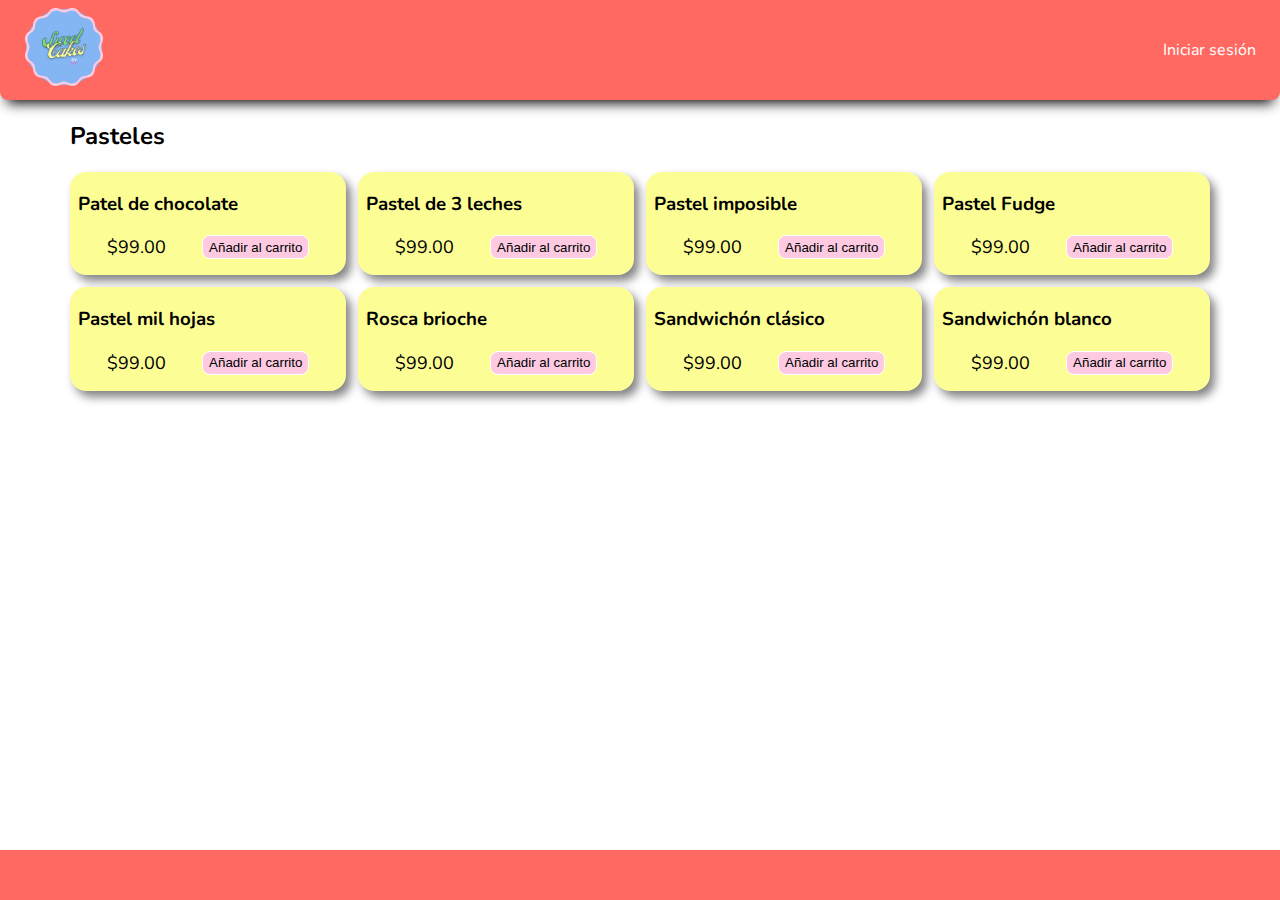
<file: Modulo 02/index.html>
<!DOCTYPE html>
<html lang="en">

<head>
    <!-- Global site tag (gtag.js) - Google Analytics -->
    <script async src="https://www.googletagmanager.com/gtag/js?id=G-5F285EJHCZ"></script>
    <script>
        window.dataLayer = window.dataLayer || [];
        function gtag(){dataLayer.push(arguments);}
        gtag('js', new Date());

        gtag('config', 'G-5F285EJHCZ');
    </script>

    <meta charset="UTF-8">
    <meta http-equiv="X-UA-Compatible" content="IE=edge">
    <meta name="viewport" content="width=device-width, initial-scale=1.0">
    <link rel="icon" type="image/x-icon" href="./img/sweet-cakes-logo.ico">
    <title>Sweet Cakes</title>
    <meta name="author" content="Guillermo Aragón">
    <meta property="og:image" content="https://aragui.github.io/LaunchX-Mission-FrontEnd/sweet-cakes/img/sweet cakes logo.png" />
	<meta property="og:image:width" content="128" />
	<meta property="og:image:height" content="128" />

    <meta name="description" content="Los más deliciosos pasteles de la ciudad">

    <link rel="stylesheet" href="./css/main.css">
</head>

<body>
    <nav class="header">
        <a href="./"><img src="./img/sweet-cakes-logo.svg" class="header__icon" alt="Sweet Cakes logo"></a>
        <a href="#" class="header__login">Iniciar sesión</a>
    </nav>
    <main class="container">
        <h2 class="section-title">Pasteles</h2>
        <div class="grid">
            <div class="cake-card">
                <h3 class="cake-name">Patel de chocolate</h3>
                <div class="row">
                    <span class="cake-price">$99.00</span>
                    <button class="btn buy-cake">Añadir al carrito</button>
                </div>
            </div>
            <div class="cake-card">
                <h3 class="cake-name">Pastel de 3 leches</h3>
                <div class="row">
                    <span class="cake-price">$99.00</span>
                    <button class="btn buy-cake">Añadir al carrito</button>
                </div>
            </div>
            <div class="cake-card">
                <h3 class="cake-name">Pastel imposible</h3>
                <div class="row">
                    <span class="cake-price">$99.00</span>
                    <button class="btn buy-cake">Añadir al carrito</button>
                </div>
            </div>
            <div class="cake-card">
                <h3 class="cake-name">Pastel Fudge</h3>
                <div class="row">
                    <span class="cake-price">$99.00</span>
                    <button class="btn buy-cake">Añadir al carrito</button>
                </div>
            </div>
            <div class="cake-card">
                <h3 class="cake-name">Pastel mil hojas</h3>
                <div class="row">
                    <span class="cake-price">$99.00</span>
                    <button class="btn buy-cake">Añadir al carrito</button>
                </div>
            </div>
            <div class="cake-card">
                <h3 class="cake-name">Rosca brioche</h3>
                <div class="row">
                    <span class="cake-price">$99.00</span>
                    <button class="btn buy-cake">Añadir al carrito</button>
                </div>
            </div>
            <div class="cake-card">
                <h3 class="cake-name">Sandwichón clásico</h3>
                <div class="row">
                    <span class="cake-price">$99.00</span>
                    <button class="btn buy-cake">Añadir al carrito</button>
                </div>
            </div>
            <div class="cake-card">
                <h3 class="cake-name">Sandwichón blanco</h3>
                <div class="row">
                    <span class="cake-price">$99.00</span>
                    <button class="btn buy-cake">Añadir al carrito</button>
                </div>
            </div>
        </div>
    </main>
    <footer></footer>
</body>

</html>
</file>
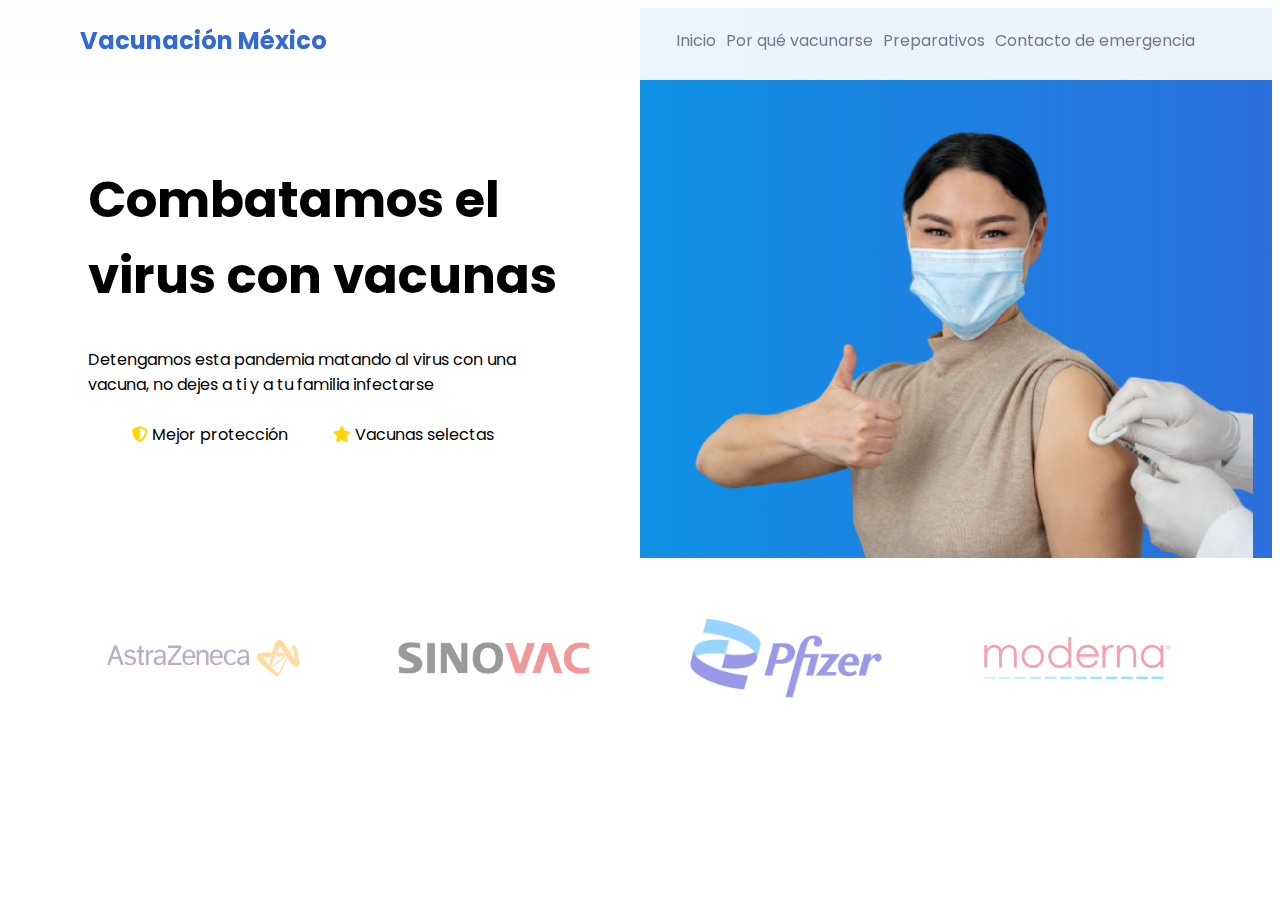
<file: Modulo 03/index.html>
<!DOCTYPE html>
<html lang="en">

<head>
    <meta charset="UTF-8">
    <meta http-equiv="X-UA-Compatible" content="IE=edge">
    <meta name="viewport" content="width=device-width, initial-scale=1.0">
    <title>Vacunación México</title>

    <link rel="stylesheet" href="./css/main.css">

    <link rel="stylesheet" href="https://necolas.github.io/normalize.css/latest/normalize.css">

    <link rel="stylesheet" href="https://use.fontawesome.com/releases/v5.15.4/css/all.css">
</head>

<body>
    <header class="head">
        <h2 class="page-title">Vacunación México</h2>

        <nav class="navigation">
            <a href="#index" class="link">Inicio</a>
            <a href="#why" class="link">Por qué vacunarse</a>
            <a href="#preparation" class="link">Preparativos</a>
            <a href="#contact" class="link">Contacto de emergencia</a>
        </nav>
    </header>
    <div id="index">
        <div class="index-left">
            <h1 class="section-title">Combatamos el virus con vacunas</h1>

            <p class="section-paragrah">Detengamos esta pandemia matando al virus con una vacuna, no dejes a ti y a tu
                familia infectarse</p>
            <div class="section-checks">
                <span><i class="fa fa-shield-alt"></i> Mejor protección</span>
                <span><i class="fa fa-star"></i> Vacunas selectas</span>
            </div>
        </div>
        <div class="index-right blue-gradient">
            <img src="./images/vaccinebg.png" alt="Vaccinated woman" class="index-photo">
        </div>
    </div>
    <div class="brands">
        <img src="./images/astrazeneca-logo-big.png" alt="Astrazeneca logo" class="brand">
        <img src="./images/Sinovac_logo.svg.png" alt="Sinovac logo" class="brand">
        <img src="./images/Pfizer-logo-2.png" alt="Pfizer logo" class="brand">
        <img src="./images/Moderna_logo.svg.png" alt="Moderna logo" class="brand">
    </div>
</body>

</html>
</file>
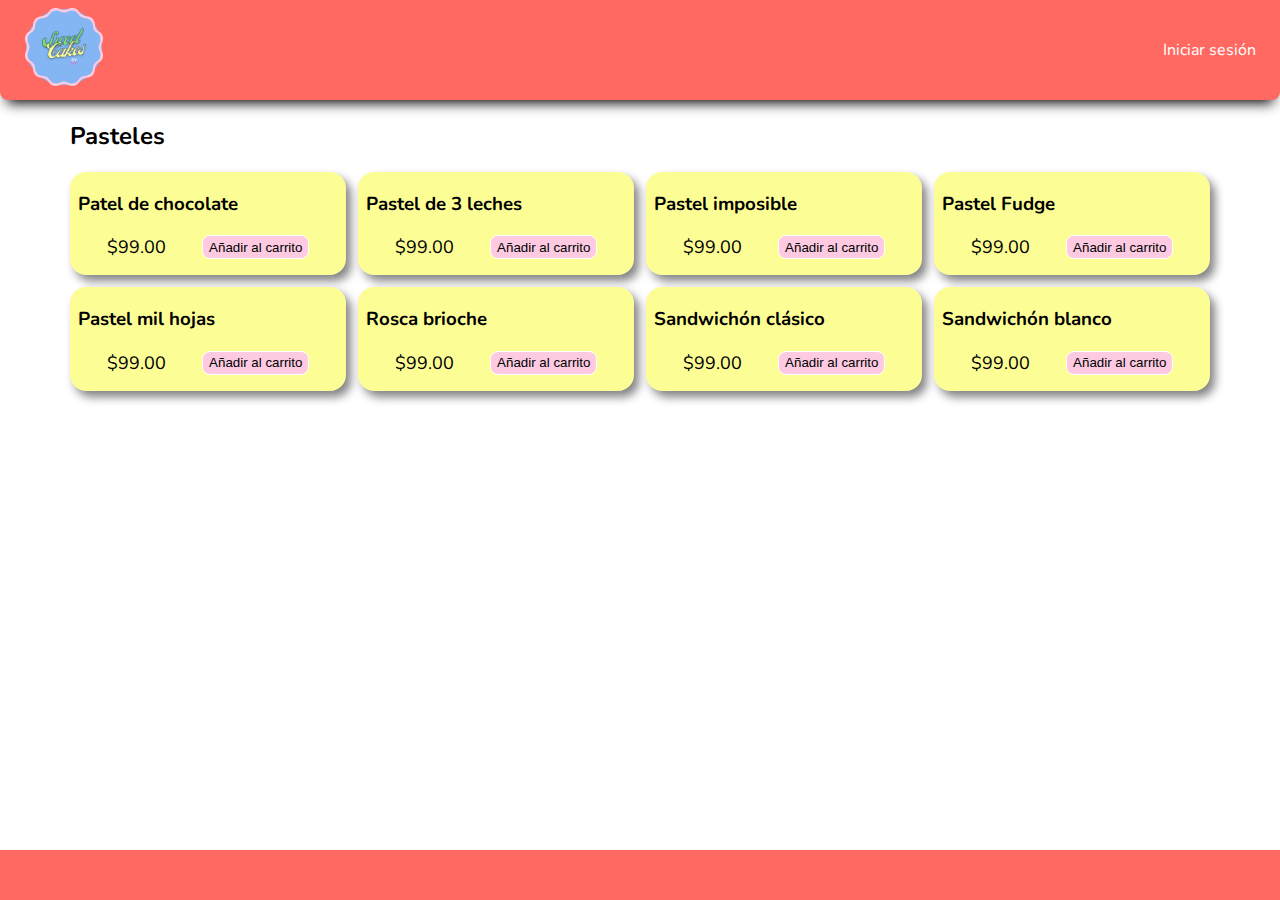
<file: sweet-cakes/index.html>
<!DOCTYPE html>
<html lang="en">
<head>
    <!-- Global site tag (gtag.js) - Google Analytics -->
    <script async src="https://www.googletagmanager.com/gtag/js?id=G-5F285EJHCZ"></script>
    <script>
        window.dataLayer = window.dataLayer || [];
        function gtag() { dataLayer.push(arguments); }
        gtag('js', new Date());

        gtag('config', 'G-5F285EJHCZ');
    </script>

    <meta charset="UTF-8">
    <meta http-equiv="X-UA-Compatible" content="IE=edge">
    <meta name="viewport" content="width=device-width, initial-scale=1.0">
    <link rel="icon" type="image/x-icon" href="./img/sweet-cakes-logo.ico">
    <title>Sweet Cakes</title>
    <meta name="author" content="Guillermo Aragón">
    <meta property="og:image"
        content="https://aragui.github.io/LaunchX-Mission-FrontEnd/sweet-cakes/img/sweet cakes logo.png" />
    <meta property="og:image:width" content="128" />
    <meta property="og:image:height" content="128" />

    <meta name="description" content="Los más deliciosos pasteles de la ciudad">

    <link rel="stylesheet" href="./css/main.css">
</head>

<body>
    <nav class="header">
        <a href="./"><img src="./img/sweet-cakes-logo.svg" class="header__icon" alt="Sweet Cakes logo"></a>
        <a href="#" class="header__login">Iniciar sesión</a>
    </nav>
    <main class="container">
        <h2 class="section-title">Pasteles</h2>
        <div class="grid">
            <div class="cake-card">
                <h3 class="cake-name">Patel de chocolate</h3>
                <div class="row">
                    <span class="cake-price">$99.00</span>
                    <button class="btn buy-cake">Añadir al carrito</button>
                </div>
            </div>
            <div class="cake-card">
                <h3 class="cake-name">Pastel de 3 leches</h3>
                <div class="row">
                    <span class="cake-price">$99.00</span>
                    <button class="btn buy-cake">Añadir al carrito</button>
                </div>
            </div>
            <div class="cake-card">
                <h3 class="cake-name">Pastel imposible</h3>
                <div class="row">
                    <span class="cake-price">$99.00</span>
                    <button class="btn buy-cake">Añadir al carrito</button>
                </div>
            </div>
            <div class="cake-card">
                <h3 class="cake-name">Pastel Fudge</h3>
                <div class="row">
                    <span class="cake-price">$99.00</span>
                    <button class="btn buy-cake">Añadir al carrito</button>
                </div>
            </div>
            <div class="cake-card">
                <h3 class="cake-name">Pastel mil hojas</h3>
                <div class="row">
                    <span class="cake-price">$99.00</span>
                    <button class="btn buy-cake">Añadir al carrito</button>
                </div>
            </div>
            <div class="cake-card">
                <h3 class="cake-name">Rosca brioche</h3>
                <div class="row">
                    <span class="cake-price">$99.00</span>
                    <button class="btn buy-cake">Añadir al carrito</button>
                </div>
            </div>
            <div class="cake-card">
                <h3 class="cake-name">Sandwichón clásico</h3>
                <div class="row">
                    <span class="cake-price">$99.00</span>
                    <button class="btn buy-cake">Añadir al carrito</button>
                </div>
            </div>
            <div class="cake-card">
                <h3 class="cake-name">Sandwichón blanco</h3>
                <div class="row">
                    <span class="cake-price">$99.00</span>
                    <button class="btn buy-cake">Añadir al carrito</button>
                </div>
            </div>
        </div>
    </main>
    <footer></footer>
</body>

</html>
</file>
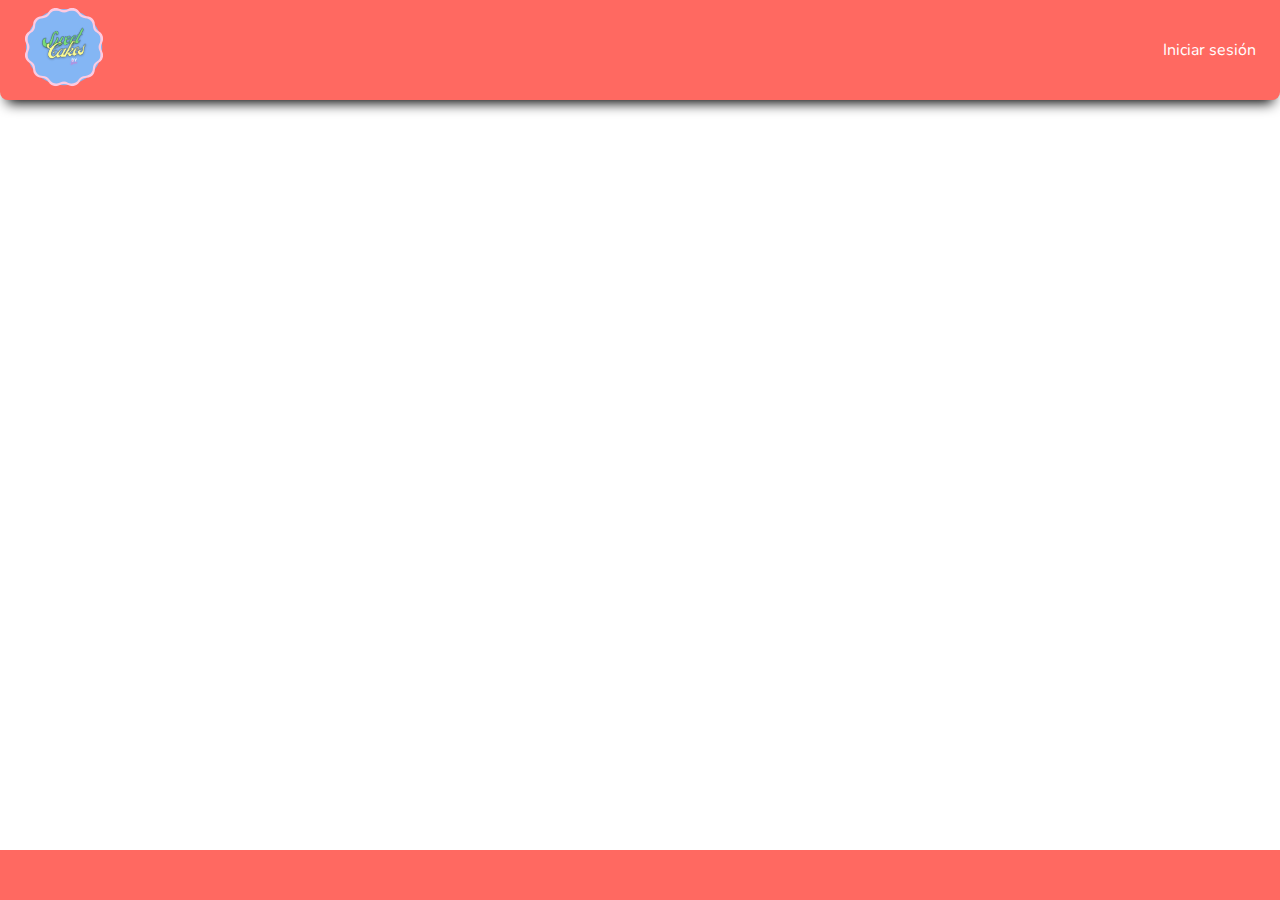
<file: Modulo 02/admin/index.html>
<!DOCTYPE html>
<html lang="en">
<head>
    <!-- Global site tag (gtag.js) - Google Analytics -->
    <script async src="https://www.googletagmanager.com/gtag/js?id=G-5F285EJHCZ"></script>
    <script>
        window.dataLayer = window.dataLayer || [];
        function gtag(){dataLayer.push(arguments);}
        gtag('js', new Date());

        gtag('config', 'G-5F285EJHCZ');
    </script>

    <meta charset="UTF-8">
    <meta http-equiv="X-UA-Compatible" content="IE=edge">
    <meta name="viewport" content="width=device-width, initial-scale=1.0">
    <link rel="icon" type="image/x-icon" href="../img/sweet-cakes-logo.ico">
    <title>Sweet Cakes</title>

    <link rel="stylesheet" href="../css/main.css">
</head>
<body>
    <nav class="header">
        <a href="/"><img src="../img/sweet-cakes-logo.svg" class="header__icon" alt="Sweet Cakes logo"></a>
        <a href="#" class="header__login">Iniciar sesión</a>
    </nav>

    <footer></footer>
</body>
</html>
</file>
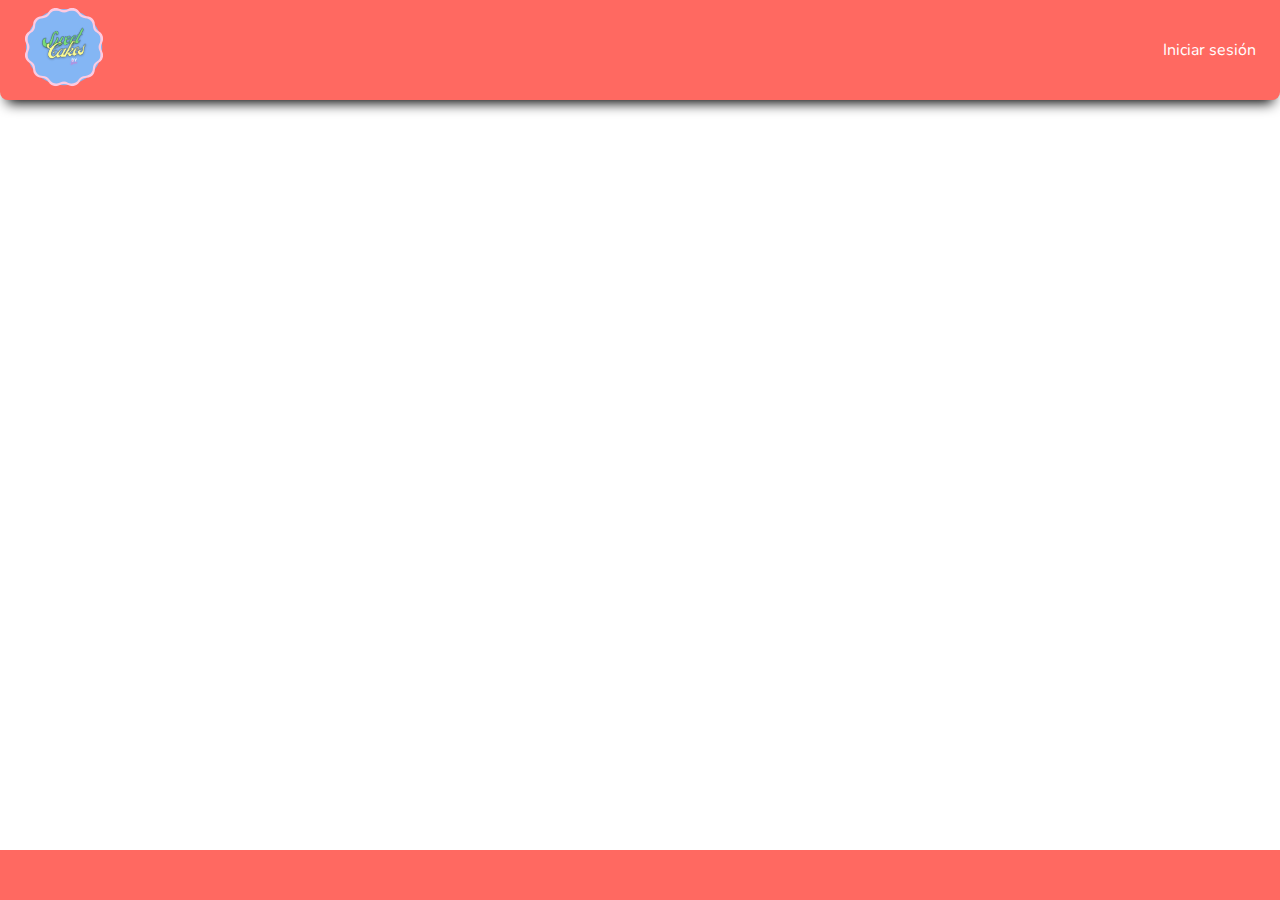
<file: sweet-cakes/admin/index.html>
<!DOCTYPE html>
<html lang="en">
<head>
    <!-- Global site tag (gtag.js) - Google Analytics -->
    <script async src="https://www.googletagmanager.com/gtag/js?id=G-5F285EJHCZ"></script>
    <script>
        window.dataLayer = window.dataLayer || [];
        function gtag() { dataLayer.push(arguments); }
        gtag('js', new Date());

        gtag('config', 'G-5F285EJHCZ');
    </script>

    <meta charset="UTF-8">
    <meta http-equiv="X-UA-Compatible" content="IE=edge">
    <meta name="viewport" content="width=device-width, initial-scale=1.0">
    <link rel="icon" type="image/x-icon" href="../img/sweet-cakes-logo.ico">
    <title>Sweet Cakes</title>

    <link rel="stylesheet" href="../css/main.css">
</head>

<body>
    <nav class="header">
        <a href="/"><img src="../img/sweet-cakes-logo.svg" class="header__icon" alt="Sweet Cakes logo"></a>
        <a href="#" class="header__login">Iniciar sesión</a>
    </nav>

    <footer></footer>
</body>

</html>
</file>
<file: Modulo 02/css/main.css>
@import url('https://fonts.googleapis.com/css2?family=Nunito&display=swap');

:root{
    --primary-color: #ff6961;
    --secondary-color: #84b6f4;
    --accent-color: #fdfd96;
    --button: #fdcae1;
}

body{
    margin: 0;
    padding: 0;
    font-family: 'Nunito', sans-serif;
}

a{
    transition: ease 0.3s;
}

.header{
    height: 100px;
    width: 100%;
    background-color: var(--primary-color);
    display: flex;
    justify-content: space-between;
    align-items: center;

    border-bottom-left-radius: 8px;
    border-bottom-right-radius: 8px;

    -webkit-box-shadow: 0px 10px 13px -7px #000000, 5px 5px 36px 5px rgba(0,0,0,0.0); 
    box-shadow: 0px 10px 13px -7px #000000, 5px 5px 36px 5px rgba(0,0,0,0.0);
}

.header__icon{
    width: 80px;
    height: 80px;
    margin-left: 24px;
}

.header__login{
    text-decoration: none;
    color: white;
    margin-right: 24px;
}

.header__login:hover{
    color: var(--secondary-color);
}

main{
    min-height: 72vh;
    margin-bottom: 50px;
}

.container{
    width: 100%;
    padding-right: 15px;
    padding-left: 15px;
    margin-right: auto;
    margin-left: auto;
}

@media (min-width: 1200px) {
    .container{
        max-width: 1140px;
    }
}

@media (max-width: 768px) {
    .container{
        max-width: 80vw;
    }
}

.grid{
    display: grid;
    grid-template-columns: repeat(4, 1fr);
    row-gap: 12px;
    column-gap: 12px;
}

@media (max-width: 768px) {
    .grid{
        grid-template-columns: repeat(2, 1fr);
    }
}

.cake-card{
    width: 100%;
    border-radius: 16px;

    display: grid;
    grid-template-columns: 1fr;

    background-color: var(--accent-color);

    -webkit-box-shadow: 5px 6px 10px 0px #838383; 
    box-shadow: 5px 6px 10px 0px #838383;
}

.cake-name{
    margin-left: 8px;
}

.row{
    display: flex;
    justify-content: space-evenly;
    margin-bottom: 16px;
}

.cake-price{
    font-size: 18px;
}

.btn{
    border: none;
    padding: none;
    transition: ease 0.3s;
}

.buy-cake{
    background-color: var(--button);
    border-radius: 8px;
    border-style: solid;
    border-width: 1px;
    border-color: white;

    cursor: pointer;
}

.buy-cake:hover{
    background-color: var(--primary-color);
}

footer{
    position: fixed;
    bottom: 0;
    height: 50px;
    width: 100%;
    background-color: var(--primary-color);

    -webkit-box-shadow: 0px 10px 13px -7px #000000, 5px 5px 36px 5px rgba(0,0,0,0.0); 
    box-shadow: 0px 10px 13px -7px #000000, 5px 5px 36px 5px rgba(0,0,0,0.0);
}
</file>
<file: Modulo 03/css/main.css>
@import url('https://fonts.googleapis.com/css2?family=Poppins&display=swap');

:root{
    --text-blue: #3269D9;
    --link-grey: #6C7B92;
    --light-grey: #fefeffea;
}

body{
    font-family: 'Poppins', sans-serif;
}

.blue-gradient{
    background: rgb(16,145,229);
    background: linear-gradient(90deg, rgba(16,145,229,1) 0%, rgba(16,145,229,1) 0%, rgba(43,111,220,1) 100%);
}

img{
    -webkit-user-drag: none;
}

/* Header */

.head{
    height: 80px;
    display: flex;
    justify-content: space-between;
    align-items: center;

    position: fixed;
    top: 0;
    left: 0;
    right: 0;

    z-index: 100000;

    padding-left: 80px;
    padding-right: 80px;

    background-color: var(--light-grey);
}

.page-title{
    color: var(--text-blue);
}

.navigation{
    display: flex;
    align-items: center;
}

.navigation > a{
    text-align: center;
    margin-left: 5px;
    margin-right: 5px;

    text-decoration: none;
    color: var(--link-grey);

    transition: ease-in-out 0.2s;
}

.navigation > a:hover{
    color: var(--text-blue)
}

@media(max-width: 800px) {
    .head{
        padding-left: 20px;
        padding-right: 20px;
    }
    
    .navigation{
        display: grid;
        grid-template-columns: 0.5fr 1fr;
        height: 60px;
    }
}

/* Index section */

#index{
    display: grid;
    grid-template-columns: 1fr 1fr;

    height: 550px;
}

.index-left{
    padding-top: 120px;
    padding-left: 80px;
    padding-right: 20px;
    
    position: relative;
}

.section-title{
    width: 530px;
    font-size: 50px;
    font-weight: bold;
}

.section-paragrah{
    width: 450px;
}

.section-checks{
    margin-top: 25px;
    width: 450px;
    display: flex;
    justify-content: space-evenly;
}

.fa{
    color: #FFD700;
}

.index-right{
    position: relative;
}

.index-photo{
    position: absolute;
    height: 430px;
    bottom: 0;
    left: 50px;
}


@media(max-width: 800px) {
    #index{
        display: flex;
        flex-direction: column;
        align-items: center;
    }

    .index-left{
        padding-left: 20px;
    }
}

/* Brands section */

.brands{
    display: flex;
    justify-content: space-evenly;
    align-items: center;

    height: 200px;
}

.brand{
    width: 15vw;
    opacity: 0.4;
}
</file>
<file: sweet-cakes/css/main.css>
@import url('https://fonts.googleapis.com/css2?family=Nunito&display=swap');

:root{
    --primary-color: #ff6961;
    --secondary-color: #84b6f4;
    --accent-color: #fdfd96;
    --button: #fdcae1;
}

body{
    margin: 0;
    padding: 0;
    font-family: 'Nunito', sans-serif;
}

a{
    transition: ease 0.3s;
}

.header{
    height: 100px;
    width: 100%;
    background-color: var(--primary-color);
    display: flex;
    justify-content: space-between;
    align-items: center;

    border-bottom-left-radius: 8px;
    border-bottom-right-radius: 8px;

    -webkit-box-shadow: 0px 10px 13px -7px #000000, 5px 5px 36px 5px rgba(0,0,0,0.0); 
    box-shadow: 0px 10px 13px -7px #000000, 5px 5px 36px 5px rgba(0,0,0,0.0);
}

.header__icon{
    width: 80px;
    height: 80px;
    margin-left: 24px;
}

.header__login{
    text-decoration: none;
    color: white;
    margin-right: 24px;
}

.header__login:hover{
    color: var(--secondary-color);
}

main{
    min-height: 72vh;
    margin-bottom: 50px;
}

.container{
    width: 100%;
    padding-right: 15px;
    padding-left: 15px;
    margin-right: auto;
    margin-left: auto;
}

@media (min-width: 1200px) {
    .container{
        max-width: 1140px;
    }
}

@media (max-width: 768px) {
    .container{
        max-width: 80vw;
    }
}

.grid{
    display: grid;
    grid-template-columns: repeat(4, 1fr);
    row-gap: 12px;
    column-gap: 12px;
}

@media (max-width: 768px) {
    .grid{
        grid-template-columns: repeat(2, 1fr);
    }
}

.cake-card{
    width: 100%;
    border-radius: 16px;

    display: grid;
    grid-template-columns: 1fr;

    background-color: var(--accent-color);

    -webkit-box-shadow: 5px 6px 10px 0px #838383; 
    box-shadow: 5px 6px 10px 0px #838383;
}

.cake-name{
    margin-left: 8px;
}

.row{
    display: flex;
    justify-content: space-evenly;
    margin-bottom: 16px;
}

.cake-price{
    font-size: 18px;
}

.btn{
    border: none;
    padding: none;
    transition: ease 0.3s;
}

.buy-cake{
    background-color: var(--button);
    border-radius: 8px;
    border-style: solid;
    border-width: 1px;
    border-color: white;

    cursor: pointer;
}

.buy-cake:hover{
    background-color: var(--primary-color);
}

footer{
    position: fixed;
    bottom: 0;
    height: 50px;
    width: 100%;
    background-color: var(--primary-color);

    -webkit-box-shadow: 0px 10px 13px -7px #000000, 5px 5px 36px 5px rgba(0,0,0,0.0); 
    box-shadow: 0px 10px 13px -7px #000000, 5px 5px 36px 5px rgba(0,0,0,0.0);
}
</file>
